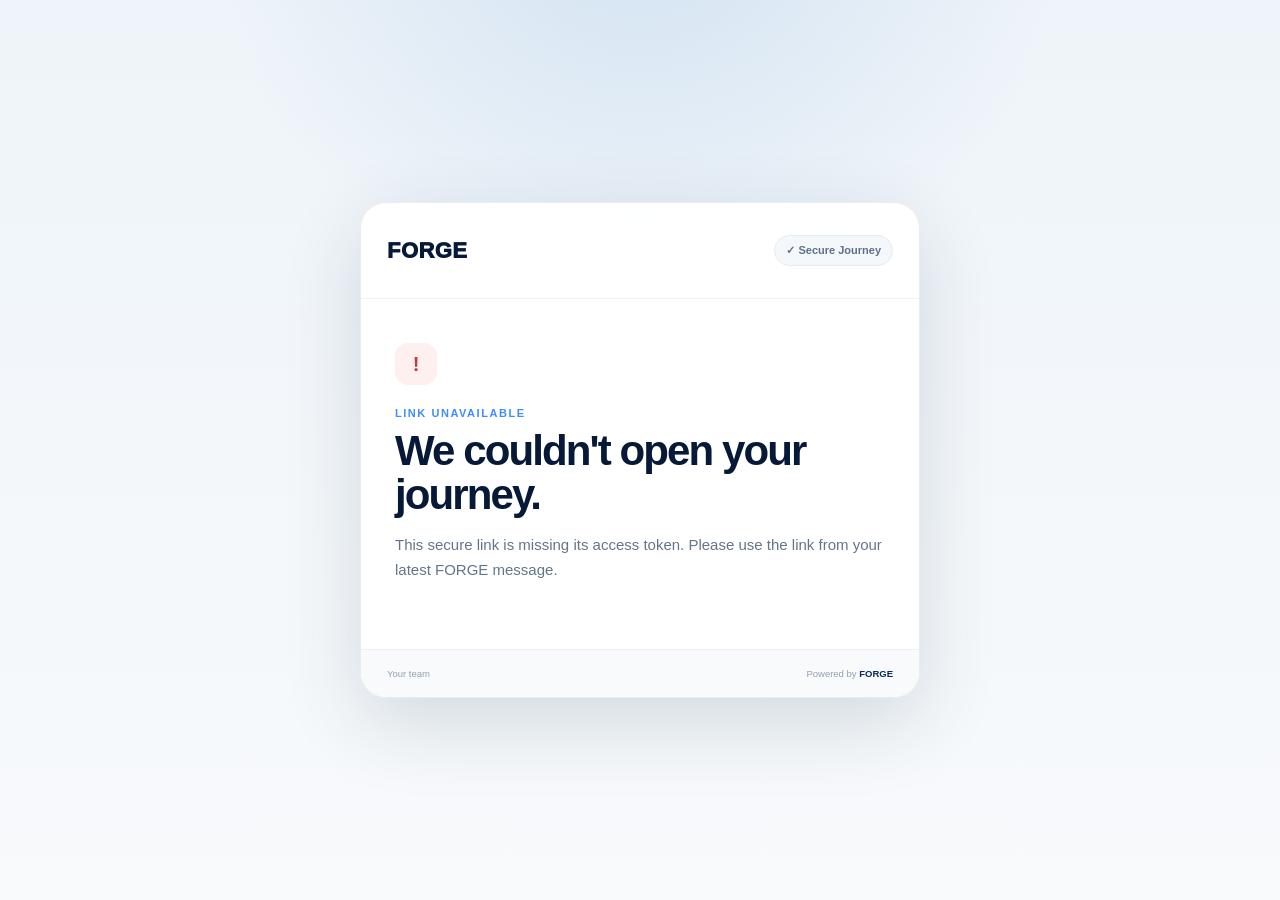
<file: agent-next-step.html>
<!doctype html>
<html lang="en"><head><meta charset="utf-8"><meta name="viewport" content="width=device-width,initial-scale=1,viewport-fit=cover"><meta name="theme-color" content="#071b34"><title>My FORGE Journey</title><link rel="stylesheet" href="./agent-next-step.css?v=3"></head>
<body><main class="shell"><section class="card" id="appCard">
<div class="brand-row"><div id="orgFallback" class="org-fallback">FORGE</div><div class="secure-pill"><span>✓</span> Secure Journey</div></div>
<div id="loadingView" class="view center-view"><div class="loader"></div><p>Preparing your journey…</p></div>
<div id="errorView" class="view hidden"><div class="status-icon">!</div><p class="eyebrow">LINK UNAVAILABLE</p><h1>We couldn't open your journey.</h1><p class="lead" id="errorText"></p></div>
<div id="stateView" class="view hidden"><p class="eyebrow">ONE QUICK QUESTION</p><h1>What is your resident state?</h1><p class="lead">FORGE uses your resident state to guide you to the correct licensing steps.</p><label class="field-label" for="residentState">Resident state</label><select id="residentState"><option value="">Select your state</option></select><button id="saveStateBtn" class="primary-btn" disabled>CONTINUE <span>→</span></button><p class="microcopy">You only need to do this once.</p></div>
<div id="nextView" class="view hidden"><div class="success-mark">✦</div><p class="eyebrow" id="nextEyebrow">YOUR NEXT STEP</p><h1 id="nextTitle">Keep moving forward</h1><p class="lead" id="nextText"></p>
<div class="agent-chip"><div><span class="chip-label">Agent</span><strong id="agentName">—</strong></div><div class="chip-right"><span class="chip-label">Resident state</span><strong id="agentState">—</strong></div></div>
<div id="roadmap" class="roadmap hidden"></div>
<a id="nextActionBtn" class="primary-btn action-link" href="#" target="_blank" rel="noopener">CONTINUE <span>→</span></a>
<div id="returnHint" class="return-hint hidden"><strong>Keep this FORGE tab open.</strong><span>Scheduling opens in a new tab. When you finish, come back here and save your confirmed exam date.</span></div>
<section id="examCapture" class="journey-panel hidden"><p class="panel-kicker">ALREADY SCHEDULED?</p><h2>When is your exam?</h2><p>Enter the date and time from your confirmation.</p><div class="exam-grid"><label>Date<input id="publicExamDate" type="date"></label><label>Time<input id="publicExamTime" type="time"></label></div><button id="savePublicExam" class="secondary-btn">SAVE & ADD TO CALENDAR →</button></section>
<section id="examScheduled" class="journey-panel celebration-panel hidden"><p class="panel-kicker">🎯 YOUR EXAM IS SCHEDULED</p><h2 id="scheduledExamTitle">State Licensing Exam</h2><div id="scheduledExamDate" class="big-date"></div><div id="examCountdown" class="countdown"></div><p id="examCoachText"></p><div class="button-stack"><button id="addCalendarBtn" class="secondary-btn">ADD TO GOOGLE CALENDAR →</button><button id="downloadCalendarBtn" class="ghost-btn">DOWNLOAD CALENDAR FILE (.ICS)</button><button id="passedExamBtn" class="pass-btn hidden">🎉 I PASSED MY EXAM</button><button id="retakeExamBtn" class="ghost-btn hidden">I NEED TO RETAKE IT</button></div></section>
<div class="progress-wrap"><div class="progress-copy"><span>My FORGE Journey</span><strong id="progressLabel">In progress</strong></div><div class="progress-track"><div id="progressBar" class="progress-bar"></div></div></div><p class="microcopy">Your journey changes as you progress, so you always see the action that matters now.</p></div>
<footer><span id="footerOrg">Your team</span><span>Powered by <b>FORGE</b></span></footer></section></main><script src="./agent-next-step.js?v=3"></script></body></html>
</file>
<file: agent-next-step.css>
*{box-sizing:border-box}html,body{margin:0;min-height:100%;font-family:Inter,ui-sans-serif,-apple-system,BlinkMacSystemFont,"Segoe UI",sans-serif;color:#10233f;background:#f2f6fa}body{min-height:100vh;background:radial-gradient(circle at 50% -10%,rgba(55,126,199,.15),transparent 36%),linear-gradient(180deg,#eef4f9 0,#f8fafc 100%)}.shell{min-height:100vh;display:grid;place-items:center;padding:28px 16px}.card{--primary:#0a2b59;--deep:#061a38;--accent:#3f8cff;--soft:#eef5ff;width:min(100%,560px);background:rgba(255,255,255,.96);border:1px solid rgba(12,42,76,.09);border-radius:26px;box-shadow:0 26px 80px rgba(8,32,58,.14);overflow:hidden}.brand-row{min-height:96px;padding:22px 26px;display:flex;align-items:center;justify-content:space-between;border-bottom:1px solid #edf1f5}.org-logo{display:block;max-width:170px;max-height:58px;object-fit:contain}.org-fallback{font-size:23px;font-weight:900;letter-spacing:-.04em;color:var(--primary)}.secure-pill{font-size:11px;font-weight:800;color:#5c7088;background:#f5f8fb;border:1px solid #e5ebf1;border-radius:999px;padding:8px 11px}.lock{display:inline-grid;place-items:center;width:16px;height:16px;border-radius:50%;margin-right:4px;background:#e4f6ed;color:#16754a}.view{padding:44px 34px 40px}.center-view{text-align:center;padding:74px 34px}.loader{width:36px;height:36px;border:3px solid #e3ebf3;border-top-color:var(--accent);border-radius:50%;margin:0 auto 16px;animation:spin .8s linear infinite}@keyframes spin{to{transform:rotate(360deg)}}.eyebrow{margin:0 0 10px;font-size:11px;font-weight:900;letter-spacing:.14em;color:var(--accent)}h1{margin:0;max-width:450px;font-size:clamp(29px,6vw,42px);line-height:1.05;letter-spacing:-.045em;color:var(--deep)}.lead{margin:16px 0 26px;font-size:15px;line-height:1.65;color:#63758a}.field-label{display:block;margin:24px 0 8px;font-size:12px;font-weight:850;color:#29415d}select{width:100%;height:52px;padding:0 14px;border:1px solid #d7e2ed;border-radius:13px;background:#fff;color:#17324f;font-size:15px;outline:none}select:focus{border-color:var(--accent);box-shadow:0 0 0 4px color-mix(in srgb,var(--accent) 12%,transparent)}.primary-btn{width:100%;min-height:54px;margin-top:16px;border:0;border-radius:14px;background:linear-gradient(135deg,var(--primary),var(--accent));box-shadow:0 12px 24px color-mix(in srgb,var(--primary) 20%,transparent);color:#fff;font-size:12px;font-weight:900;letter-spacing:.055em;display:flex;align-items:center;justify-content:center;gap:9px;text-decoration:none;cursor:pointer;transition:.18s ease}.primary-btn:hover{transform:translateY(-1px);box-shadow:0 15px 28px color-mix(in srgb,var(--primary) 25%,transparent)}.primary-btn:disabled{opacity:.45;cursor:not-allowed;transform:none}.primary-btn span{font-size:17px}.microcopy{text-align:center;margin:13px 0 0;font-size:10.5px;line-height:1.45;color:#91a0af}.success-mark,.status-icon{display:grid;place-items:center;width:42px;height:42px;margin-bottom:22px;border-radius:13px;background:var(--soft);color:var(--accent);font-size:20px;font-weight:900}.status-icon{background:#fff0f0;color:#bd3d3d}.agent-chip{display:flex;justify-content:space-between;gap:20px;margin:26px 0 8px;padding:15px 16px;background:#f7f9fb;border:1px solid #e9eef3;border-radius:14px}.chip-label{display:block;margin-bottom:4px;font-size:9px;font-weight:850;letter-spacing:.09em;text-transform:uppercase;color:#92a0af}.agent-chip strong{font-size:13px;color:#253c56}.chip-right{text-align:right}.progress-wrap{margin-top:28px;padding-top:24px;border-top:1px solid #edf1f5}.progress-copy{display:flex;justify-content:space-between;font-size:10px;color:#7c8c9c}.progress-copy strong{color:var(--primary)}.progress-track{height:7px;margin-top:9px;border-radius:999px;background:#e9eef3;overflow:hidden}.progress-bar{height:100%;width:0;border-radius:inherit;background:linear-gradient(90deg,var(--primary),var(--accent));transition:width .5s ease}footer{display:flex;justify-content:space-between;gap:16px;padding:18px 26px;background:#f8fafc;border-top:1px solid #edf1f5;color:#92a0af;font-size:9.5px}footer b{color:var(--primary)}.hidden{display:none!important}@media(max-width:520px){.shell{padding:0}.card{min-height:100vh;border-radius:0;border:0}.brand-row{padding:20px}.view{padding:38px 22px 34px}footer{padding:17px 22px}.org-logo{max-width:145px}}
/* FORGE Intelligent Journey v1 */
.org-fallback{font-weight:950;letter-spacing:.02em;font-size:22px;color:var(--deep)}
.roadmap,.journey-panel,.return-hint{margin:20px 0;border:1px solid rgba(15,42,84,.11);border-radius:20px;background:rgba(255,255,255,.72);padding:20px}
.roadmap-title,.panel-kicker{font-size:11px;font-weight:950;letter-spacing:.14em;color:var(--primary);margin-bottom:12px}.road-row{display:grid;grid-template-columns:32px 1fr;gap:12px;align-items:center;padding:8px 0}.road-row span{width:28px;height:28px;border-radius:50%;display:grid;place-items:center;background:var(--soft);color:var(--primary);font-weight:900}.road-row strong{color:#14233a}.return-hint{display:grid;gap:5px;background:var(--soft)}.return-hint strong{color:var(--deep)}.return-hint span{font-size:14px;line-height:1.45;color:#53647a}.journey-panel h2{margin:3px 0 6px;color:var(--deep)}.journey-panel p{color:#617086;line-height:1.5}.exam-grid{display:grid;grid-template-columns:1fr 1fr;gap:12px;margin:16px 0}.exam-grid label{display:grid;gap:7px;font-size:12px;font-weight:850;color:#53647a}.exam-grid input{width:100%;border:1px solid #d8e2ee;border-radius:12px;padding:13px;background:white;font:inherit}.secondary-btn,.pass-btn,.ghost-btn{width:100%;border-radius:14px;padding:14px 16px;font-weight:900;cursor:pointer}.secondary-btn{border:1px solid var(--primary);background:white;color:var(--primary)}.pass-btn{border:0;background:var(--primary);color:white}.ghost-btn{border:1px solid #d8e2ee;background:transparent;color:#53647a}.button-stack{display:grid;gap:10px;margin-top:16px}.celebration-panel{text-align:center;background:linear-gradient(180deg,var(--soft),rgba(255,255,255,.9))}.big-date{font-size:20px;font-weight:900;color:var(--deep);margin:10px 0}.countdown{display:inline-block;margin:8px 0 4px;padding:8px 13px;border-radius:999px;background:var(--primary);color:white;font-size:12px;font-weight:950;letter-spacing:.08em}@media(max-width:560px){.exam-grid{grid-template-columns:1fr}}
</file>
